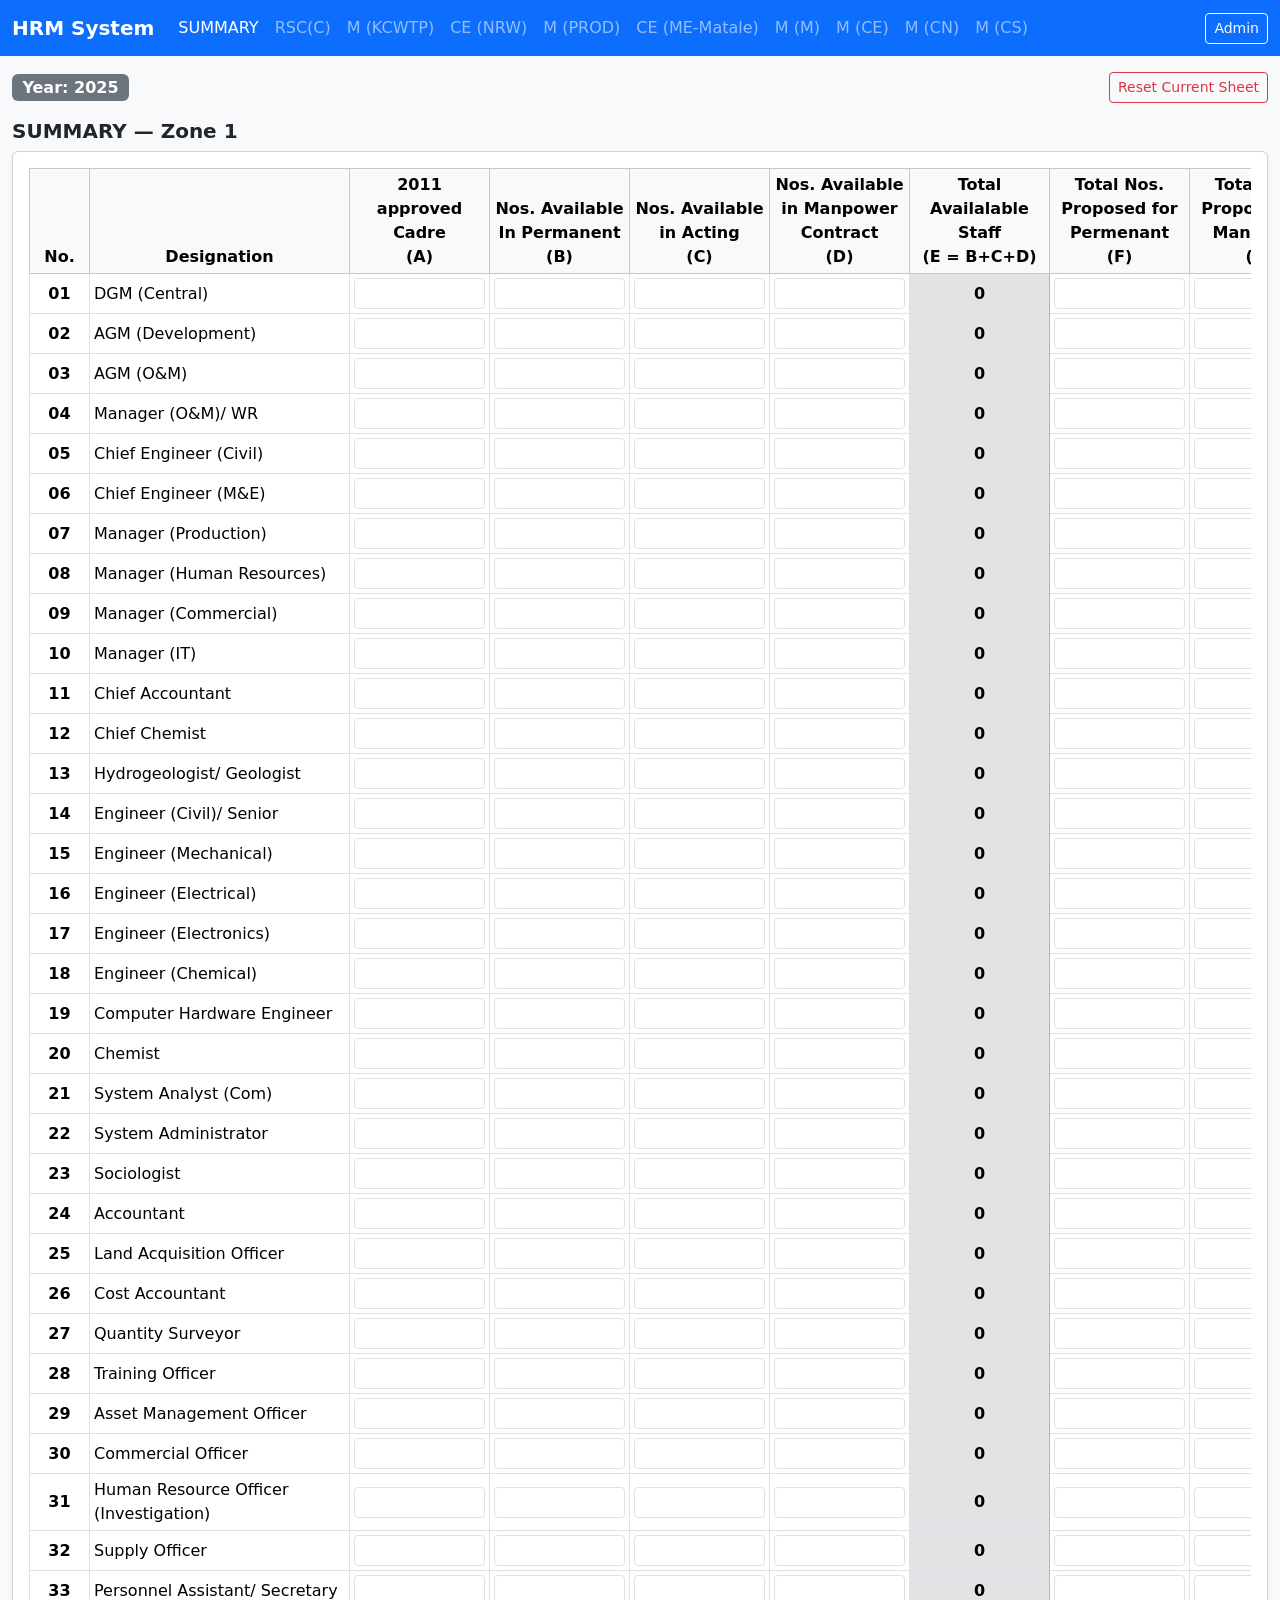
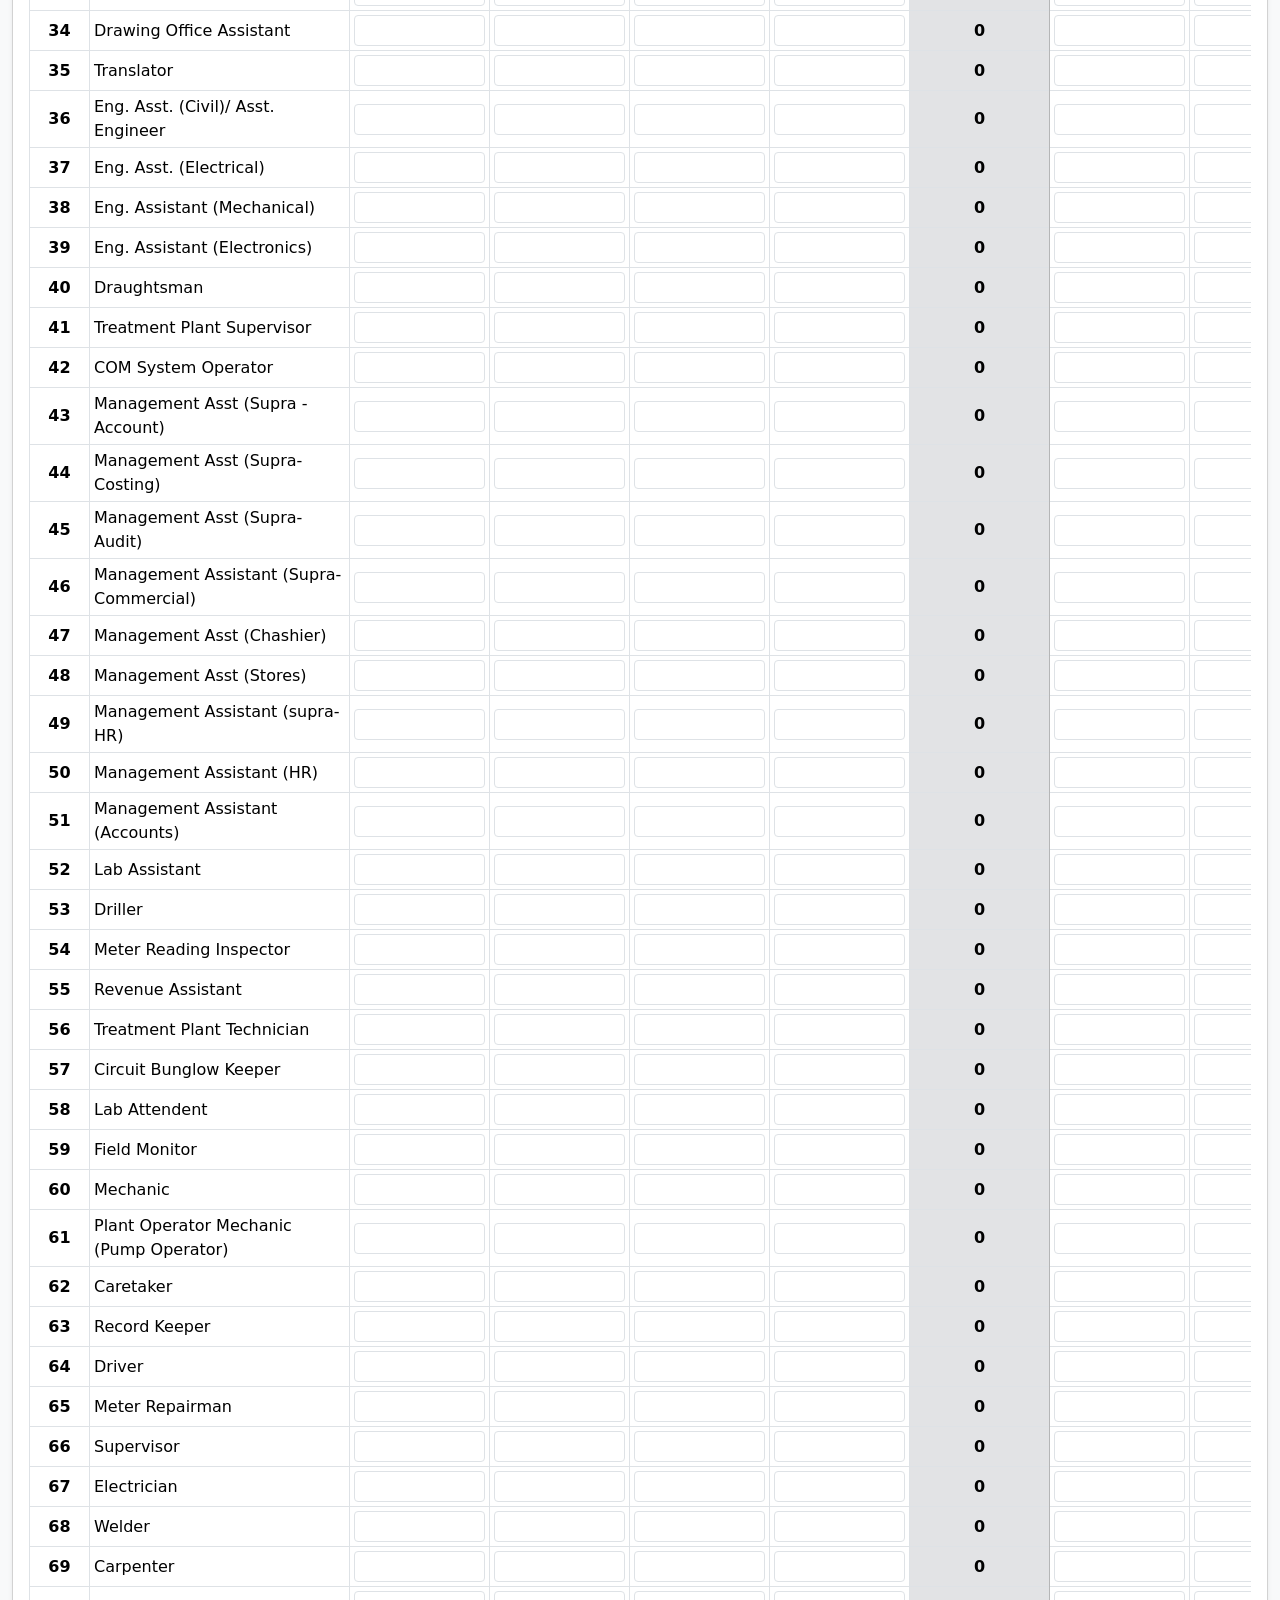
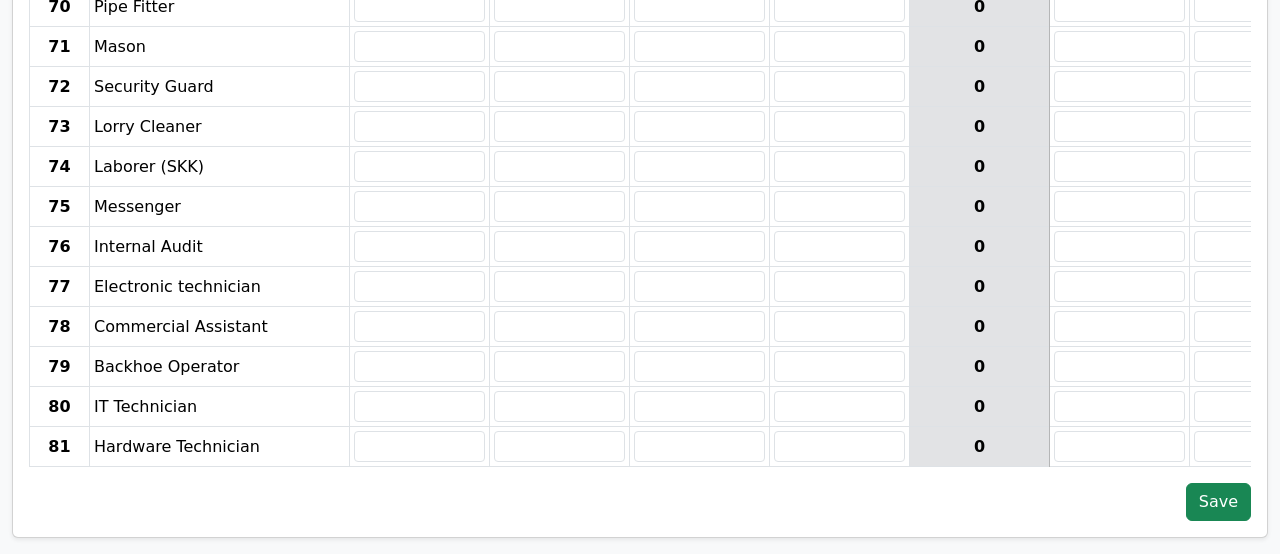
<file: hrmforms/HRM forms/index.html>
<!doctype html>
<html lang="en">
<head>
  <meta charset="utf-8"/>
  <meta name="viewport" content="width=device-width, initial-scale=1"/>
  <title>hrm Data System</title>
  <link href="https://cdn.jsdelivr.net/npm/bootstrap@5.3.2/dist/css/bootstrap.min.css" rel="stylesheet">
  <link rel="stylesheet" href="styles.css"/>
</head>
<body class="bg-light">
<nav class="navbar navbar-expand-lg navbar-dark bg-primary">
  <div class="container-fluid">
    <a class="navbar-brand fw-semibold" href="#">HRM System</a>
    <button class="navbar-toggler" type="button" data-bs-toggle="collapse" data-bs-target="#nav">
      <span class="navbar-toggler-icon"></span>
    </button>
    <div id="nav" class="collapse navbar-collapse">
      <ul id="sheetTabs" class="navbar-nav me-auto mb-2 mb-lg-0"></ul>
      <button class="btn btn-outline-light btn-sm" data-bs-toggle="offcanvas" data-bs-target="#adminPanel">Admin</button>
    </div>
  </div>
</nav>

<div class="container-fluid py-3">
  <div class="d-flex flex-wrap gap-2 align-items-center mb-3">
    <div class="badge bg-secondary fs-6">Year: <span id="currentYear">2025</span></div>
    <div id="zoneWrap" class="d-none">
      <label class="form-label mb-0 me-2 fw-semibold">Manager Zone:</label>
      <select id="zoneSelect" class="form-select form-select-sm d-inline-block" style="width:auto"></select>
      <button id="addZoneBtn" class="btn btn-sm btn-outline-primary ms-2">Add Zone</button>
    </div>
    <div class="ms-auto d-flex gap-2">
<button id="resetBtn" class="btn btn-sm btn-outline-danger">Reset Current Sheet</button>
    </div>
  </div>

  <div id="sheetTitle" class="h5 fw-bold mb-2"></div>
  <div class="card shadow-sm">
    <div class="card-body">
      <div class="table-responsive">
        <table id="dataTable" class="table table-bordered table-sm align-middle text-center">
          <thead class="table-light">
            <tr id="headerRow"></tr>
          </thead>
          <tbody id="tableBody"></tbody>
        </table>
      </div>
      <div class="d-flex justify-content-end">
        <button id="saveBtn" class="btn btn-success">Save</button>
      </div>
      <div id="saveToast" class="small text-success mt-2 d-none">Saved ✅</div>
    </div>
  </div>
</div>

<div class="offcanvas offcanvas-end" tabindex="-1" id="adminPanel">
  <div class="offcanvas-header">
    <h5 class="offcanvas-title">Admin Panel</h5>
    <button type="button" class="btn-close" data-bs-dismiss="offcanvas"></button>
  </div>
  <div class="offcanvas-body">
    <div class="mb-3">
      <label class="form-label fw-semibold">Change Year</label>
      <div class="input-group">
        <input id="yearInput" type="number" min="2025" class="form-control" placeholder="2025">
        <button id="setYearBtn" class="btn btn-primary">Set</button>
      </div>
      <div class="form-text">Year starts from 2025 onwards. Default is 2025.</div>
    </div>
    <hr/>
    <div class="mb-3">
      <label class="form-label fw-semibold">Add Manager Zone (for current sheet)</label>
      <input id="newZoneName" class="form-control" placeholder="Enter Manager Zone name">
      <button id="createZoneBtn" class="btn btn-outline-primary mt-2 w-100">Create Zone</button>
      <div class="form-text">This will create an empty zone table with same designations.</div>
    </div>
    <hr/>
    <div class="mb-3">
      <label class="form-label fw-semibold">Storage</label>
      <p class="small mb-2">Data is stored locally in your browser (offline). Use Export/Import for backups.</p>
      <button id="clearAllBtn" class="btn btn-outline-danger w-100">Clear ALL Data</button>
    </div>
  </div>
</div>

<script>
window.DESIGNATIONS = {"SUMMARY": {"Zone 1": ["DGM (Central)", "AGM (Development)", "AGM (O&M)", "Manager (O&M)/ WR", "Chief Engineer (Civil)", "Chief Engineer (M&E)", "Manager (Production)", "Manager (Human Resources)", "Manager (Commercial)", "Manager (IT)", "Chief Accountant", "Chief Chemist", "Hydrogeologist/ Geologist", "Engineer (Civil)/ Senior", "Engineer (Mechanical)", "Engineer (Electrical)", "Engineer (Electronics)", "Engineer (Chemical)", "Computer Hardware Engineer", "Chemist", "System Analyst (Com)", "System Administrator", "Sociologist", "Accountant", "Land Acquisition Officer", "Cost Accountant", "Quantity Surveyor", "Training Officer", "Asset Management Officer", "Commercial Officer", "Human Resource Officer (Investigation)", "Supply Officer", "Personnel Assistant/ Secretary", "Drawing Office Assistant", "Translator", "Eng. Asst. (Civil)/ Asst. Engineer", "Eng. Asst. (Electrical)", "Eng. Assistant (Mechanical)", "Eng. Assistant (Electronics)", "Draughtsman", "Treatment Plant Supervisor", "COM System Operator", "Management Asst (Supra -Account)", "Management Asst (Supra-Costing)", "Management Asst (Supra-Audit)", "Management Assistant (Supra-Commercial)", "Management Asst (Chashier)", "Management Asst (Stores)", "Management Assistant (supra-HR)", "Management Assistant (HR)", "Management Assistant (Accounts)", "Lab Assistant", "Driller", "Meter Reading Inspector", "Revenue Assistant", "Treatment Plant Technician", "Circuit Bunglow Keeper", "Lab Attendent", "Field Monitor", "Mechanic", "Plant Operator Mechanic (Pump Operator)", "Caretaker", "Record Keeper", "Driver", "Meter Repairman", "Supervisor", "Electrician", "Welder", "Carpenter", "Pipe Fitter", "Mason", "Security Guard", "Lorry Cleaner", "Laborer (SKK)", "Messenger", "Internal Audit", "Electronic technician", "Commercial Assistant", "Backhoe Operator", "IT Technician", "Hardware Technician"]}, "RSC(C)": {"Zone 1": ["DGM ( C )", "AGM (Development)", "AGM (O&M )", "CE (Civil)", "CE - (M&E)", "Manager (Commercial)", "Manager (HR)", "Chief Accountant", "Engineer- (Civil)", "Engineer- (Electrical)", "Engineer- (Mechanical)", "Engineer - (Electronic)", "Hydrogeologist", "Quantity Surveyor", "D.O.A (Drawing Office Assistant)", "Draughtsman", "Internal Auditor", "EA - (Civil)", "EA - (Mechanical)", "EA - (Electrical)", "EA - (Mechanical) GW", "EA - (Electronic)", "Sociologist", "Land Acquisition Officer", "Training Officer", "Human Resourse Officer", "Human Resourse Officer (Investigation)", "Accountant (Payment)", "Accountant (Costing)", "Supplies Officer", "Asset Officer", "Personal Secretary", "MA (Supra) Accounts", "MA (Suppra) Audit", "MA (Supra) HR", "MA (HR)", "MA (Accounts)", "MA (Stores)", "MA - (Accounts) - Costing", "MA (Cashier)", "Drivers", "Fitter", "W0RK Supervisor", "Drillers", "Labourer (Office Assistant)", "Carpenter"]}, "M (KCWTP)": {"Zone 1": ["Manager", "Electrical engineer", "Chemist", "Engineer Assistant Civil", "Engineer Assistant Mechanical", "Management Assistant", "Treatment Plant Technician", "Laboratory Assistant", "Driver", "Labour", "Electrician", "Mechanic", "Pump operetor"]}, "CE (NRW)": {"Zone 1": ["Chief Engineer (Civil)", "Engineer (Civil)", "Engineering Assistant (Civil)", "Management Assistant (HR)", "Skilled Labour", "Laborer"]}, "M (PROD)": {"Zone 1": ["Manager", "Engineer (Mech)", "Chemist", "Lab Assisstant", "Lab Attendant", "EA (Civil)", "EA (Mech)", "EA (Electrical/ Electronic)", "Electronic technician", "Electrician", "Mechanic", "Pipe Fitter", "Treatemtn Plant Technician", "Driver", "MA (HR)", "MA (SK)", "MA (Supply)", "Labourer", "Water meter repireman"], "Summary": ["Manager", "Engineer (Elec)", "Chemist", "Lab Assisstant", "Lab Attendant", "EA (Civil)", "EA (Mech)", "EA (Electrical)", "Electronic technician", "Electrician", "Mechanic", "Pipe Fitter", "Treatement Plant Technician", "Driver", "MA", "MA (SK)", "Labourer", "Water meter repairmen"]}, "CE (ME-Matale)": {"Zone 1": ["Chief Engineer (M&E)", "Engineer (E&M)", "EA - (E&M)", "MA - (Computer Operating)", "Driver", "Chemist", "Lab Assistant", "Lab Attendant"], "Matale Water Treatment Plant": ["Engineering Assistant (Mech)", "Treatment Plant technician", "Pump operator", "Mechanic", "Electritian", "Laborer", "Management Assistant", "Driver", "Fitter (mechanic)"], "Matale Workshop": ["Engineering Assitant (Mech)", "Engineering Assitant (Elect )", "Driver", "Labourer", "Mechanic", "Electritian"], "Dambulla Water Treatment Plant and Reservoir": ["Engineering Assistant, Mech (OIC)", "Engineering Assistant, Elect", "Treatment Plant technician", "Pump operator", "Mechanic", "Fiitters (Mecanical works)", "Laborer", "Management Assistant", "Electrician", "Care taker"], "Ambanganga Water Water Treatment Plant": ["Engineering Assistant, Elect. & Mech. (OIC)", "Treatment Plant technician", "Mechanic", "Electritian", "Laborer", "Management Assistant", "Caretaker", "Chief Engineer (M&E)", "Engineer (Elec)", "EA - (Mechanic)", "EA - (Electrical)", "MA", "Driver", "Chemist", "Lab Assistant", "Lab Attendant", "Treatment Plant Technician", "Pump Operator", "Electrician", "Fitter"]}, "M (M)": {"Zone 1": ["Manager (O&M)", "Engineer (O&M)", "System Adminstrator", "Accountant", "Comercial Officer", "EA (Civil)", "Comercial Assistant", "MA (Stores)", "MA -Accounts (Supra)", "MA -HR (Supra)", "MA -Supplies (Supra)", "MA -Accounts", "MA -HR", "MA -Supplies", "MA - (Word Processing)", "MA-(Cash & Funds)", "Drivers", "Labourer (Office)", "Labourer (Stores)"], "Area Engineer (M)": ["Area Engineer/Distric Enginner", "EA - (Civil)", "MA- (HR)", "MA- (CRC) Comsumer Relation", "MA - (Computer Operating)", "Meter Reader Inspector", "Driver", "Labourer(Office activities)"], "OIC (Matale)": ["EA - (Civil)", "MA (HR)", "Meter Reader", "Work Supervisor", "Caretaker", "Fitter", "Labourer", "Driver"], "OIC (Pussella)": ["EA - (Civil)", "Fitter", "Driver", "Pump Operator"], "OIC (Rattota) + Water Treatment Plant": ["EA - (Civil)", "TA Civil", "Work Supervisor", "Plant Technician", "Fitter", "Driver", "Labourer", "MA"], "OIC (Ukuwela) + WTP": ["EA - (Civil)", "MA (HR)", "Meter Readers", "Work Supervisor", "Plant Technician", "Caretaker", "Fitter", "Driver", "Labourer"], "Area Engineer (Dambulla)": ["Area Engineer", "EA - (Civil)", "MA- (WP)", "MA- (HR)", "MA (CRA)", "MA- (CRC) Comsumer Relation", "MA - (Computer Operating)", "Meter Reader Inspector", "MA (Stores)", "Driver", "Labourer (Stores)", "Backhoe operator", "Labourer(Office activities)"], "OIC (Ambanganga)": ["EA - (Civil)", "MA (HR)", "Meter Reader", "Work Supervisor", "Fitter", "Labourer", "Driver", "Driver (Leak Repairs)"], "OIC (Naula) + Water Treatment Plant": ["EA - (Civil)", "MA -(HR)", "Meter Reader", "Work Supervisor", "Plant Technician", "Pump Operator", "Fitter", "Driver", "Driver (Leak Repairs)", "Labourer"], "OIC (Galewela)": ["EA - (Civil)", "MA -(HR)", "Meter Reader", "Work Supervisor", "Fitter", "Driver", "Labourer"], "OIC (Dambulla)": ["EA - (Civil)", "MA -(HR)", "Meter Reader", "Work Supervisor", "Fitter", "Driver", "Driver (Leak Repairs)", "Labourer"], "OIC (Laggala)": ["EA - (Civil)", "Plant Technician", "Driver", "EA (Elec)", "Electrician", "Mechanic", "Labourer", "Management Assistant"], "OIC (Wilgamuwa)": ["EA - (Civil)", "MA -(HR)", "Meter Reader", "Work Supervisor", "Plant Technician", "Pump Operator", "Fitter", "Driver", "Caretaker", "Labourer"], "Summary": ["Manager (O&M)", "Engineer (Civil)", "Engineer (Mech)", "Engineer (Elec)", "System Adminstrator", "Accountant", "Draughtsman", "Comercial Officer", "EA (Civil)", "EA (Elec)", "EA (Mech)", "Comercial Assistant", "MA - Supra (Audit)", "Management Assistant (supra-HR)", "MA (Stores)", "MA -Accounts", "MA-(Cash & Funds)", "MA (Cashier)", "MA", "Meter Reader Inspector", "Revenue Assistant", "Work Supervisor", "Pump Operator/ Caretaker", "Fitter", "Driver", "Labourer", "Treatment Plant Technician", "Backhoe Operator", "Electrician", "Quantity Surveyor", "Mechanic", "Hardware Technician"]}, "M (CE)": {"Zone 1": ["Manager (O&M)", "Engineer (O & M)", "Engineer (Mechanical)", "Engineer (Electrical)", "TA", "System Administrator", "System Operator", "IT Technician", "Accountant", "Chemist", "Commercial Officer", "E.A. (Civil)", "E.A. (Elec)", "E.A. (Mech)", "Commercial Assistant", "Lab Assistant", "Lab attendent", "MA", "Electricians", "Mechanic", "Drivers", "Labourer (Office)", "Labourer (Stores)"], "Area Engineer (CE)": ["Area Engineer/Distric Enginner", "EA - (Civil)", "MA", "Meter Reader Inspector", "Revenue Assistant", "Driver", "Labourer(Office activities)"], "OIC (Digana I)": ["EA - (Civil)", "MA", "Work Supervisor", "Fitter", "Labourer", "Driver"], "OIC (Digana II)": ["EA - (Civil)", "MA", "Work Supervisor", "pump Operators", "Fitter", "Labourer", "Driver"], "OIC (Balagolla)": ["EA - (Civil)", "MA", "Work Supervisor", "Pump Operators", "Fitter", "Labourer", "Driver"], "OIC (Buluwemuduna)": ["EA - (Civil)", "MA", "Pump Operator", "Care taker", "Fitter", "Labourer", "Driver"], "OIC (Menikhinna)": ["EA - (Civil)", "MA", "Work Supervisor", "Caretaker", "Fitter", "Labourer", "Driver"], "OIC (Ampitiya)": ["EA - (Civil)", "TA (Civil)", "MA", "Work Supervisor", "Plant Technician", "Caretaker", "Pump Operator", "Fitter", "Driver", "Laboures"], "OIC (Medadumbara)": ["EA - (Civil)", "MA", "Work Supervisor", "Caretaker", "Fitter", "Labourer", "Driver"], "OIC (Marassana)": ["EA - (Civil)", "MA", "Work Supervisor", "Laboure", "Fitter", "Driver", "Driver (Leak Repairs)"], "OIC (Haragama)": ["EA - (Civil)", "MA", "Work Supervisor", "Fitter", "Labourer", "Driver"], "OIC (Rikillagaskada)": ["EA - (Civil)", "MA", "Work Supervisor", "FITTER", "Labourer", "Driver"], "OIC (Ragala)": ["EA - (Civil)", "MA", "Work Supervisor", "Caretaker", "Fitter", "Labourer", "Driver"], "OIC (Walapane)": ["EA - (Civil)", "MA", "Work Supervisor", "Fitter", "Labourer", "Driver"], "Rangala Water Treatment Plant": ["EA - (Civil)", "Treatment Plant Technician", "Labour", "Driver"], "Haragama Water Treatment Plant": ["EA - (Civil/Mech/Electrical)", "Treatment Plant Technician", "Labourer", "Driver"], "Rikillagaskada Water Treatment Plant": ["EA - (Civil/Mech/Electrical)", "Treatment Plant Technician", "Labourer"], "Ragala Water Treatment Plant": ["EA - (Civil/Mech/Electrical)", "Plant Technician", "Labourer"], "Marassana Water Treatment Plant": ["EA - (Civil/Mech/Electrical)", "Plant Technician", "Labourer"], "Walapane Water Treatment Plant": ["EA - (Civil/Mech/Electrical)", "Treatment Plant Technician", "Labourer", "Driver"], "Araththana Water Treatment Plant": ["EA - (Civil/Mech/Electrical)", "Treatment Plant Technician", "Opump Operators", "Labourer", "Driver"], "Balagolla Water Treatment Plant": ["EA - (Civil/Mech/Electrical)", "Treatment Plant Technician", "Pump Operator", "Driver"], "Summary": ["Manager (O&M)", "Engineer (Civil)", "Engineer (Mech)", "Engineer (Elec)", "System Operator", "IT Technician", "Accountant", "Chemist", "Lab Assistant", "Lab Attendent", "Comercial Officer", "EA (Civil)", "Draughtsman", "EA (Mech)", "EA (Elec)", "Comercial Assistant", "MA", "MA (Supra)", "MA - Supra (Audit)", "MA (Cashier)", "MA (Stores)", "Meter Reader Inspector", "Revenue Assistant", "Work Supervisor", "Pump Operator/ Caretaker", "Fitter", "Driver", "Labourer", "Treatment Plant Technician", "Electrician", "Mechanic", "Quantity Surveyor", "System Administrator", "Hardware Technician"]}, "M (CN)": {"Zone 1": ["CHIEF ENGINEER(CIVIL - MANAGER(O&M)", "ENGINEER (CIVIL)", "ENGINEER(MECHANICAL)", "CHEMIST", "ACCOUNTANT", "COMMERCIAL OFFICER (OPERATION / INVESTIGATIONS)", "ENGINEERING ASSISTANT (CIVIL)", "System Administrator", "IT Technician", "ENGINEERING ASSISTANT (M&E)", "DRAUGHTSMAN", "MANAGEMENT ASSISTANT (SUPRA) - ACCOUNTS", "MA - Supra (Audit)", "MANAGEMENT ASSISTANT (HUMAN RESOURCES) (SUPRA)", "MANAGEMENT ASSISTANT (SUPRA) - Commercial", "MANAGEMENT ASSISTANT (SUPRA) - CONSUMER RELATION ASSISTANT", "MANAGEMENT ASSISTANT (ACCOUNTS CLERK )", "MANAGEMENT ASSISTANT (CASHIER)", "MANAGEMENT ASSISTANT (HUMAN RESOURCES) (GENERAL CLERK )", "MANAGEMENT ASSISTANT (CONSUMER RELATION CLERK)", "MANAGEMENT ASSISTANT (Supplies)", "MANAGEMENT ASSISTANT (Supplies)supra", "MANAGEMENT ASSISTANT (Word Processor)", "MANAGEMENT ASSISTANT (RECEPTTIONIST ) TELEPHONE OPR./RECEPTTIONIST", "MECHANIC", "Electrician", "DRIVER", "LABOURER /OFFICE / GENERAL LABOURER", "System Operator"], "Area Engineer (KN)": ["Area Engineer/Distric Enginner", "EA - (Civil)", "MA- (HR)", "MA- (CRC) Comsumer Relation", "MA - (Computer Operating)", "Meter Reader Inspector", "Driver", "Labourer", "Backhoe operator"], "OIC (Akurana)": ["EA - (Civil)", "MA (HR)", "Meter Reader", "Work Supervisor", "Caretaker/pump operators", "Fitter", "Labourer", "Driver"], "OIC (Pujapitiya)": ["EA - (Civil)", "MA (HR)", "Meter Reader", "Work Supervisor", "Caretaker/pump operators", "Fitter", "Labourer", "Driver", "Driver (Leak Repairs)"], "OIC (Galagedara)": ["EA - (Civil)", "MA -(HR)", "Meter Reader", "Work Supervisor", "Plant Technician", "Caretaker", "Pump Operator", "Fitter", "Driver", "Driver (Leak Repairs)", "Labourer"], "OIC (Harispattuwa)": ["EA - (Civil)", "MA (HR)", "Meter Reader", "Work Supervisor", "Caretaker/pump operators", "Fitter", "Labourer", "Driver", "Driver (Leak Repairs)", "Meter Repairman"], "OIC (Pathadumbara)": ["EA - (Civil)", "MA -(HR)", "Meter Reader", "Work Supervisor", "Plant Technician", "Caretaker", "Pump Operator", "Fitter", "Driver", "Driver (Leak Repairs)", "Labourer"], "Summary": ["Manager (O&M)", "Engineer (Civil)", "Engineer (Mech)", "Engineer (Elec)", "Chemist", "System Adminstrator", "System Operator", "Accountant", "Comercial Officer", "Draughtsman", "EA (Civil)", "EA (Mech)", "EA (Elec)", "IT Technician", "Comercial Assistant", "Management Assistant (supra-HR)", "MA (Stores)", "MA -Accounts", "MA-(Cash & Funds)", "MA (Cashier)", "MA", "Meter Reader Inspector", "Revenue Assistant", "Work Supervisor", "Pump Operator/ Caretaker", "Fitter", "Driver", "Labourer", "Treatment Plant Technician", "Backhoe Operator", "Electrician", "Mechanic", "Quantity Surveyor", "Meter Repairman", "Hardware Technician"]}, "M (CS)": {"Zone 1": ["Manager (O&M)", "Engineer (O & M)", "Engineer (M&E)", "EA - (M & E) - civil", "System Administrator", "IT Technician", "Accountant", "Chemist", "Commercial Officer", "System Operator", "E.A. (Civil)", "MA (Stores)", "MA -Accounts(Supra)", "MA - Supra (Audit)", "MA (Supra)", "MA -Accounts )", "MA", "MA-(Cash & Funds)", "Drivers", "Record keeper", "Circuit bungalow Keeper", "Labourer (Office)", "Labourer (Stores)", "Security Services", "Site cleaning / Janitorial Services", "Draughtsman", "GIS Technician", "Electroinic Technician"], "Commercial Section": ["Commercial Officer", "System Operator", "MA -Accounts )", "MA - CRA(Supra)", "MA (Supra)", "MA", "Labourer (Office)"], "Kandy South Water Treatment Plant": ["Engineer (Civil/Mec./Ele)", "E.A. (Mech)", "E.A.(Civil)", "E.A. (Electrical /Electronic)", "Plant Technician", "Electrician", "MA", "MA (SK)", "Driver", "Excavator Operater", "Pipe Fitter", "Labour", "Caretaker", "Circuit Bunglow Keeper", "Site cleaning /Janitorial Service"], "Central South Laboratory": ["Chemist", "Lab Assistant", "Lab attendent", "Drivers", "Labourer"], "Central South Workshop": ["Engineer (M&E)", "EA - (M & E)", "Labourer", "Electricians", "Mechanic", "MA -HR"], "District Engineer (Nuwara Eliya)": ["Area Engineer/Distric Enginner", "EA - (Civil)", "MA", "Meter Reader Inspector", "Driver", "Labourer(Office activities)"], "OIC (Thalawakele)": ["EA - (Civil)", "MA", "Meter Reader", "Work Supervisor", "Plant Technician", "Caretaker", "Pump Operator", "Fitter", "Driver", "Driver (Leak Repairs)", "Labourer", "Site cleaning / Janitorial Services", "Security Services"], "OIC (Maskeliya/ Nallathanniya & Sripada)": ["Engineering Assistant (OIC)", "Treatment Plant Technician", "Pump Operator", "Caretaker", "Pipe Fitter", "Driver", "Management Assistant", "Meter Reader", "Work Supervisor", "Labourer"], "OIC (Ginigathhena)": ["Engineering Assistant (OIC)", "Treatment Plant Technician", "Pump Operator", "Caretaker", "Pipe Fitter", "Driver", "Management Assistant (HR)", "Store Keeper", "Meter Reader", "Supervisor", "Labourer"], "OIC (Hatton)": ["Engineering Assistant (OIC)", "Treatment Plant Technician", "Pump Operator", "Caretaker", "Pipe Fitter", "Driver", "Revenue Assistant", "Management Assistant", "Laborer", "Supervisor"], "Area Engineer (Central South)": ["Engineer (Civil)", "Engineering Assistant (Civil)", "Management Assistant (HR)", "MRI", "Management Assistant (CRC)", "Management Assistant (Computer Operator)", "Store keeper", "Work superviser", "Driver", "Laborer"], "OIC (Kadugannawa)": ["Engineering Assistant (Civil)", "Driver", "Work superviser", "Management Assistant (HR)", "Pipe Fitter", "Meter Reader", "Caretaker", "Labour"], "OIC (Kalugamuwa)": ["Engineering Assistant (Civil)", "Driver", "Pipe Fitter", "Management Assistant (HR)", "Meter Reader", "Caretaker", "Work Supervisor", "Labour", "Driver (Leak Repairs)"], "OIC (Daulagala)": ["Engineering Assistant (Civil)", "Driver", "Management Assistant (HR)", "Pipe Fitter", "Meter Reader", "Caretaker", "Work Supervisor", "Labour"], "OIC (Eriyagama)": ["Engineering Assistant (Civil)", "Driver", "Pipe Fitter", "Management Assistant (HR)", "MA (CRC)", "Meter Reader", "Work Supervisor", "Caretake", "Labour"], "OIC (Udaperadeniya)": ["Engineering Assistant (Civil)", "Work superviser", "Driver", "Pipe Fitter", "Management Assistant (HR)", "Meter Reader", "Caretaker", "Labour"], "OIC (Hanthana)": ["Engineering Assistant (Civil)", "Pipe Fitter", "Driver", "Labour", "MA (HR)", "Plant Technician", "Meter Reader", "Caretaker", "Pump Operator"], "OIC (Welamboda)": ["Engineering Assistant (Civil)", "Management Assistant (HR)", "Work superviser", "Pipe Fitter", "Labour"], "Area Engineer (Gampola)": ["Area Engineer", "Engineering Assistant (Civil)", "Meter Reader Inspector (MRI )", "Management Assistant (HR)", "Management Assistant (CRC)", "Management Assistant (Computer Operator)", "Store Keeper", "Laborer", "Driver"], "OIC (Pussellawa)": ["Technical Assistant", "MA", "Meter Reader", "Fitter", "Driver", "Care Taker", "Labour", "Pump Operator", "Work Supervisor"], "OIC (Gampola)": ["Engineering Assistant (Civil)", "Technical Assistant (Civil)", "Management Assistant (HR)", "Management Assistant (CRC)", "Meter Reader", "Pipe Fitter", "Labour", "Driver", "Pump Operator", "Work Supervisor"], "OIC (Paradeka) + Water Treatment Plant": ["EA", "Fitter", "Driver", "Care Taker", "Labour", "Treatment Plant Technician"], "OIC (Gampolawatta) + Water Treatment Plant": ["Treatment Plant Technician", "Labour"], "OIC (Doluwa) + Water Treatment Plant": ["Labour", "care Taker"], "OIC (Ulapane) + Water Treatment Plant": ["EA", "Treatment Plant Technician", "Care Taker", "Driver", "Fitter", "Labour"], "OIC (Nawadewita)": ["Labour", "Care Taker"], "OIC (Nawalapitiya)": ["EA", "MA (HR)", "Treatment Plant Technician", "Pump Operator", "Pipe Fitter", "Meter Reader", "Work Supervisor", "Driver", "Caretaker", "Labour"], "OIC (Galaboda Ella)": ["Caretaker", "Fitter", "Driver", "Laborer"], "OIC (Nillambe)": ["EA", "Treatment Plant Technician", "MA", "Fitter", "Labour", "Site cleaning /Janitorial Service", "Work Supervisor"], "OIC (University Plant)": ["EA (Civil/ Mech/ Ele)", "Treatment Plant Technician", "Labour", "Driver", "Pump operATOR"], "Summary": ["Manager (O&M)", "Engineer (Civil)", "Engineer (Mech)", "Engineer (Elec)", "Chemist", "Lab Assistant", "Lab Attendent", "System Adminstrator", "System Operator", "Accountant", "Comercial Officer", "Draughtsman", "EA (Civil)", "EA (Mech)", "EA (Elec)", "Management Assistant (supra-HR)", "MA (Stores)", "MA -Accounts", "MA-(Cash & Funds)", "MA (Cashier)", "MA", "Meter Reader Inspector", "Revenue Assistant", "Work Supervisor", "Pump Operator/ Caretaker", "Fitter", "Driver", "Record Keeper", "Circuit Bungalow Keeper", "GIS Technician", "Electronic Technician", "Labourer", "Treatment Plant Technician", "Backhoe Operator", "Electrician", "Quantity Surveyor", "Mechanic", "Hardware Technician"]}};
window.HEADERS = ["No.", "Designation", "2011 approved Cadre\n(A)", "Nos. Available In Permanent\n(B)", "Nos. Available in Acting\n(C)", "Nos. Available in Manpower Contract\n(D)", "Total Availalable Staff\n(E = B+C+D)", "Total Nos. Proposed for Permenant\n(F)", "Total Nos. Proposed for Manpower\n(G)", "Total Proposed Staff\n(H = F+G)", "Vacancies to be Filled\n(I = H - E)", "Remarks", "Justification"];
</script>
<script src="https://cdn.jsdelivr.net/npm/bootstrap@5.3.2/dist/js/bootstrap.bundle.min.js"></script>
<script src="app.js"></script>
</body>
</html>
</file>
<file: hrmforms/HRM forms/styles.css>
body{font-family:system-ui,-apple-system,Segoe UI,Roboto,Ubuntu,Cantarell,Noto Sans,sans-serif;}
.table td input{min-width:90px}
input.form-control-sm{text-align:center}
th{white-space:pre-line; min-width:140px;}
th:first-child{min-width:60px}
th:nth-child(2){min-width:260px}
td:first-child{font-weight:600}
td:nth-child(2){text-align:left}
</file>
